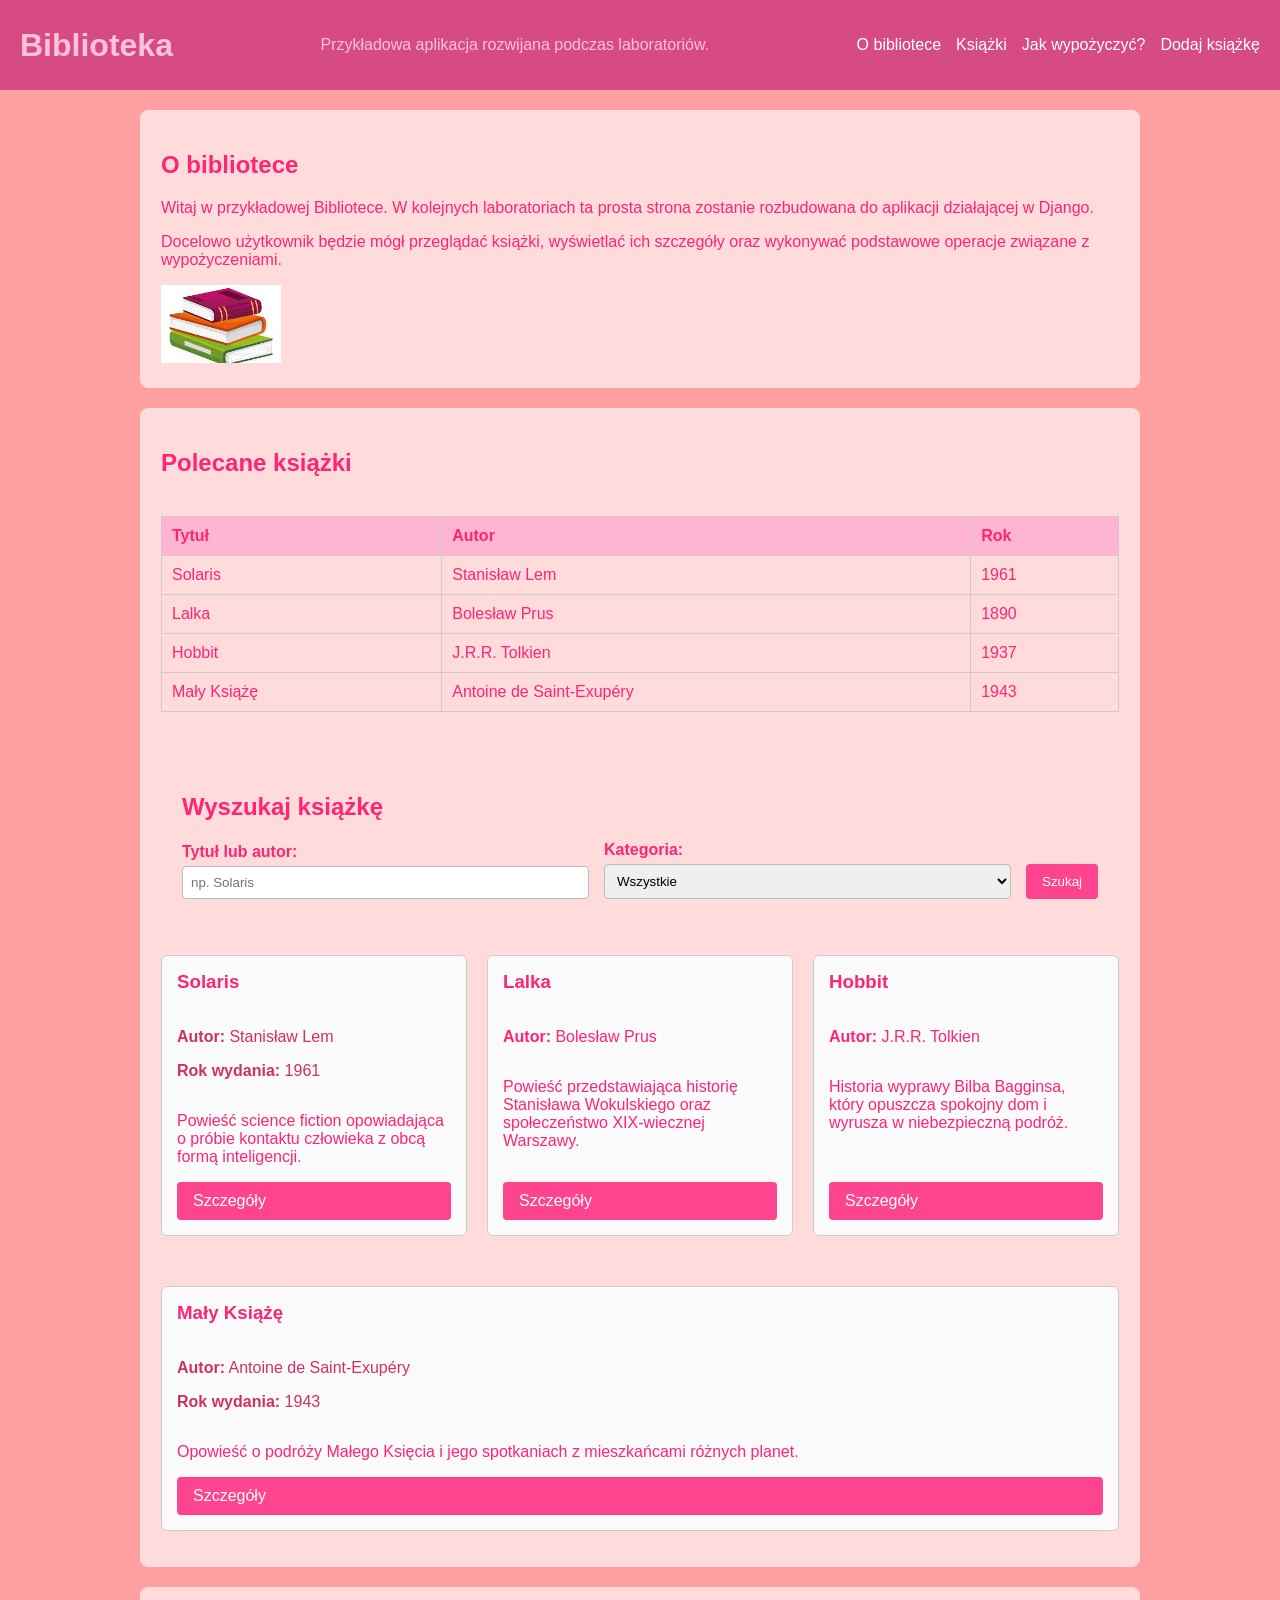
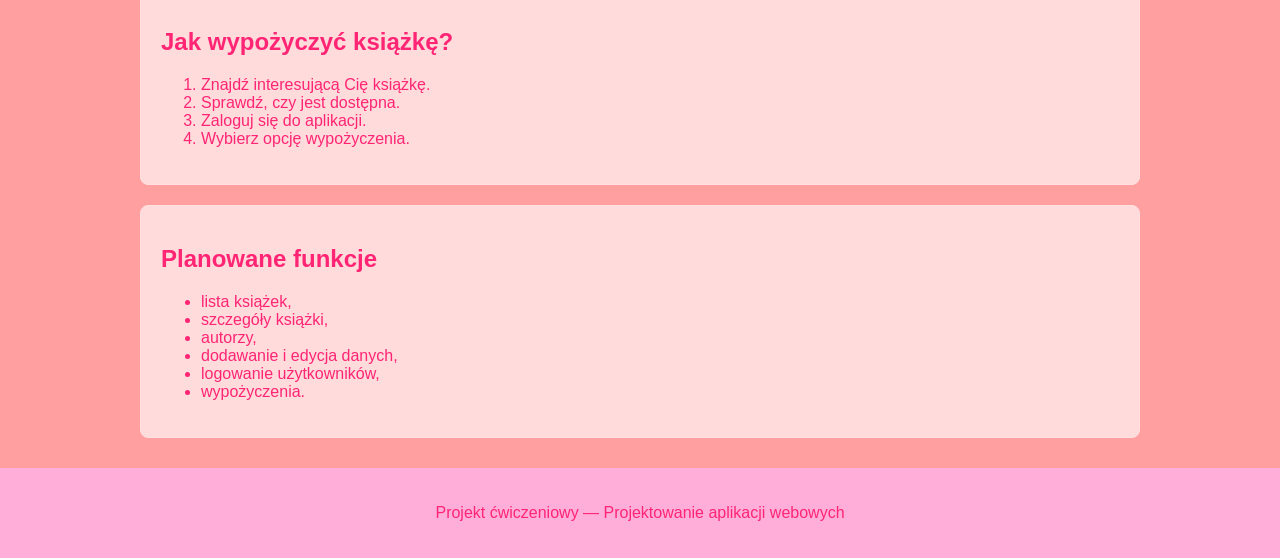
<file: frontend/index.html>
<!DOCTYPE html>
<html lang="pl">
<head>
    <meta charset="UTF-8">
    <meta name="viewport" content="width=device-width, initial-scale=1.0">
    <title>Biblioteka</title>
    <link rel="stylesheet" href="css/styles.css">
</head>
<body>

    <header>
        <h1>Biblioteka</h1>

        <p>
            Przykładowa aplikacja rozwijana podczas laboratoriów.
        </p>

        <nav>
            <a href="#about">O bibliotece</a>
            <a href="#books">Książki</a>
            <a href="#rules">Jak wypożyczyć?</a>
            <a href="add_book.html">
    Dodaj książkę
</a>
        </nav>
    </header>

    <main>

        <section id="about">
            <h2>O bibliotece</h2>

            <p>
                Witaj w przykładowej Bibliotece.
                W kolejnych laboratoriach ta prosta strona zostanie
                rozbudowana do aplikacji działającej w Django.
            </p>

            <p>
                Docelowo użytkownik będzie mógł przeglądać książki,
                wyświetlać ich szczegóły oraz wykonywać podstawowe
                operacje związane z wypożyczeniami.
            </p>

            <img
                src="[data-uri]"
                alt="Ikona książki"
                width="120"
            >
        </section>

        <section id="books">
            <h2>Polecane książki</h2>
            <div class="table-container">
            <table>
                <thead>
                    <tr>
                        <th>Tytuł</th>
                        <th>Autor</th>
                        <th>Rok</th>
                    </tr>
                </thead>
                <tbody>
                    <tr>
                        <td>Solaris</td>
                        <td>Stanisław Lem</td>
                        <td>1961</td>
                    </tr>
                    <tr>
                        <td>Lalka</td>
                        <td>Bolesław Prus</td>
                        <td>1890</td>
                    </tr>
                    <tr>
                        <td>Hobbit</td>
                        <td>J.R.R. Tolkien</td>
                        <td>1937</td>
                    </tr>
                    <tr>
    <td>Mały Książę</td>
    <td>Antoine de Saint-Exupéry</td>
    <td>1943</td>
</tr>
            </tbody>
            </table>
            </div>
        <section id="search">
        <h2>Wyszukaj książkę</h2>
        <form class="search-form" method="get">

                <div>
                    <label for="query">
                        Tytuł lub autor:
                    </label>

                    <input
                        type="text"
                        id="query"
                        name="query"
                        placeholder="np. Solaris"
                    >
                </div>
                <div>
                    <label for="search-category">
                        Kategoria:
                    </label>

                    <select
                        id="search-category"
                        name="category"
                    >
                        <option value="">
                            Wszystkie
                        </option>

                        <option value="fantasy">
                            Fantasy
                        </option>

                        <option value="science-fiction">
                            Science fiction
                        </option>

                        <option value="crime">
                            Kryminał
                        </option>
                    </select>
                </div>

                <button type="submit">
                    Szukaj
                </button>

            </form>
            </section>
            <div class="book-list">
            <article class="book-card">
                <h3>Solaris</h3>

                <div class="book-info">
                    <p>
                        <strong>Autor:</strong> Stanisław Lem
                    </p>

                    <p>
                        <strong>Rok wydania:</strong> 1961
                    </p>
                </div>

                <p>
                    Powieść science fiction opowiadająca o próbie
                    kontaktu człowieka z obcą formą inteligencji.
                </p>
                <a class="button-link" href="#">
                    Szczegóły
                </a>
            </article>

            <article class="book-card">
                <h3>Lalka</h3>

                <p>
                    <strong>Autor:</strong> Bolesław Prus
                </p>

                <p>
                    Powieść przedstawiająca historię Stanisława
                    Wokulskiego oraz społeczeństwo XIX-wiecznej Warszawy.
                </p>
                <a class="button-link" href="#">
                    Szczegóły
                </a>
            </article>

            <article class="book-card">
                <h3>Hobbit</h3>

                <p>
                    <strong>Autor:</strong> J.R.R. Tolkien
                </p>

                <p>
                    Historia wyprawy Bilba Bagginsa, który opuszcza
                    spokojny dom i wyrusza w niebezpieczną podróż.
                </p>
                <a class="button-link" href="#">
                    Szczegóły
                </a>
            </article>
            <article class="book-card">
                <h3>Mały Książę</h3>

                <div class="book-info">
                    <p>
                        <strong>Autor:</strong> Antoine de Saint-Exupéry
                    </p>

                    <p>
                        <strong>Rok wydania:</strong> 1943
                    </p>
                </div>

                <p>
                    Opowieść o podróży Małego Księcia i jego spotkaniach
                    z mieszkańcami różnych planet.
                </p>
                <a class="button-link" href="#">
                    Szczegóły
                </a>
            </article>
        </div>
        </section>

        <section id="rules">
            <h2>Jak wypożyczyć książkę?</h2>

            <ol>
                <li>Znajdź interesującą Cię książkę.</li>
                <li>Sprawdź, czy jest dostępna.</li>
                <li>Zaloguj się do aplikacji.</li>
                <li>Wybierz opcję wypożyczenia.</li>
            </ol>
        </section>

        <section>
            <h2>Planowane funkcje</h2>

            <ul>
                <li>lista książek,</li>
                <li>szczegóły książki,</li>
                <li>autorzy,</li>
                <li>dodawanie i edycja danych,</li>
                <li>logowanie użytkowników,</li>
                <li>wypożyczenia.</li>
            </ul>
        </section>

    </main>

    <footer>
        <p>
            Projekt ćwiczeniowy — Projektowanie aplikacji webowych
        </p>
    </footer>

</body>
</html>
</file>
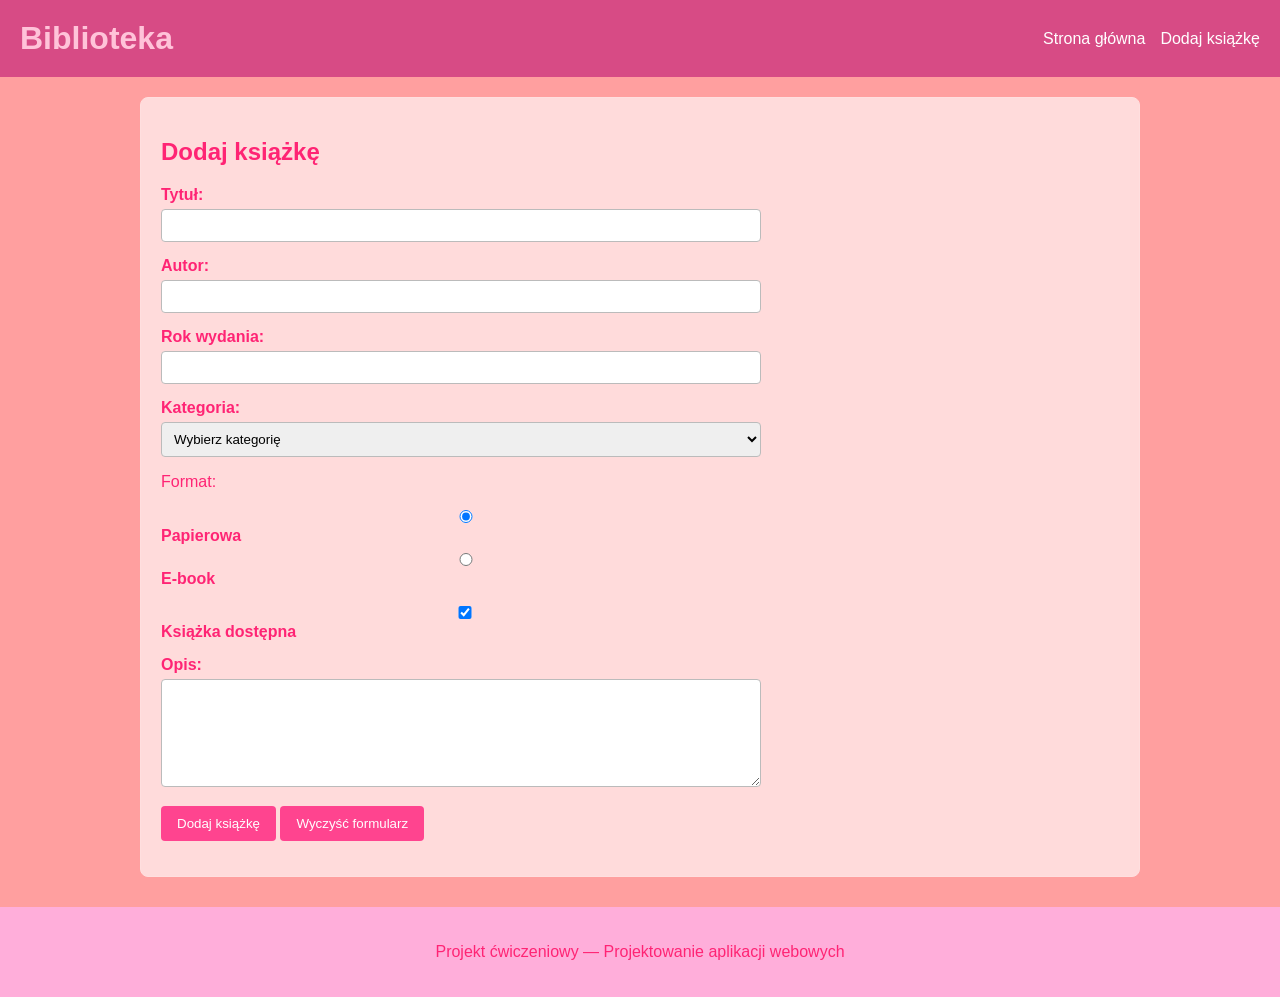
<file: frontend/add_book.html>
<!DOCTYPE html>
<html lang="pl">
<head>
    <meta charset="UTF-8">
    <meta name="viewport" content="width=device-width, initial-scale=1.0">
    <title>Dodaj książkę — Biblioteka</title>
    <link rel="stylesheet" href="css/styles.css">
</head>

<body>

    <header>
        <h1>Biblioteka</h1>

        <nav>
            <a href="index.html">Strona główna</a>
            <a href="add_book.html">Dodaj książkę</a>
        </nav>
    </header>

    <main>

        <section>
            <h2>Dodaj książkę</h2>

            <form method="post">

                <div>
                    <label for="title">
                        Tytuł:
                    </label>

                    <input
                        type="text"
                        id="title"
                        name="title"
                        required
                    >
                </div>

                <div>
                    <label for="author">
                        Autor:
                    </label>

                    <input
                        type="text"
                        id="author"
                        name="author"
                        required
                    >
                </div>

                <div>
                    <label for="year">
                        Rok wydania:
                    </label>

                    <input
                        type="number"
                        id="year"
                        name="year"
                        min="0"
                        max="2100"
                    >
                </div>

                <div>
                    <label for="category">
                        Kategoria:
                    </label>

                    <select
                        id="category"
                        name="category"
                    >
                        <option value="">
                            Wybierz kategorię
                        </option>

                        <option value="fantasy">
                            Fantasy
                        </option>

                        <option value="science-fiction">
                            Science fiction
                        </option>

                        <option value="crime">
                            Kryminał
                        </option>

                        <option value="other">
                            Inna
                        </option>
                    </select>
                </div>

                <div>
                    <p>Format:</p>

                    <input
                        type="radio"
                        id="paper"
                        name="format"
                        value="paper"
                        checked
                    >

                    <label for="paper">
                        Papierowa
                    </label>

                    <input
                        type="radio"
                        id="ebook"
                        name="format"
                        value="ebook"
                    >

                    <label for="ebook">
                        E-book
                    </label>
                </div>

                <div>
                    <input
                        type="checkbox"
                        id="available"
                        name="available"
                        checked
                    >

                    <label for="available">
                        Książka dostępna
                    </label>
                </div>

                <div>
                    <label for="description">
                        Opis:
                    </label>

                    <textarea
                        id="description"
                        name="description"
                        rows="6"
                        cols="50"
                    ></textarea>
                </div>

                <div>
                    <button type="submit">
                        Dodaj książkę
                    </button>

                    <button type="reset">
                        Wyczyść formularz
                    </button>
                </div>

            </form>
        </section>

    </main>

    <footer>
        <p>
            Projekt ćwiczeniowy — Projektowanie aplikacji webowych
        </p>
    </footer>

</body>
</html>
</file>
<file: frontend/css/styles.css>
body {
    margin: 0;
    background-color: #ff9f9f;
    color: #ff2474;

    font-family: Arial, Helvetica, sans-serif;
}
main {
    width: 90%;
    max-width: 1000px;

    margin: 0 auto;
}
section {
    background-color: rgb(255, 216, 236);

    margin: 20px 0;
    padding: 20px;

    border: 1px solid #dddddd;
}
section {
    background-color: rgb(255, 219, 219);

    margin: 20px 0;
    padding: 20px;

    border: 1px solid #ffdfdf;
    border-radius: 8px;
}
header {
    display: flex;

    justify-content: space-between;
    align-items: center;

    gap: 20px;

    background-color: #d74b85;
    color: rgb(255, 195, 217);

    padding: 20px;
}
header h1 {
    margin: 0;
}
nav {
    display: flex;
    gap: 15px;
}
nav a {
    color: white;
    text-decoration: none;
}
nav a:hover {
    text-decoration: underline;
}
.book-card {
    border: 1px solid #cccccc;
    border-radius: 6px;

    padding: 15px;
    margin: 15px 0;

    background-color: #fafafa;
}
.book-card h3 {
    margin-top: 0;
}
.book-info {
    color: #ce3067;
}
table {
    width: 100%;
    border-collapse: collapse;

    margin: 20px 0;
}
.table-container {
    overflow-x: auto;
}
th,
td {
    border: 1px solid #cccccc;
    padding: 10px;
    text-align: left;
}
th {
    background-color: #ffb4d2;
}
form {
    max-width: 600px;
}
form div {
    margin-bottom: 15px;
}
label {
    display: block;
    margin-bottom: 5px;

    font-weight: bold;
}
input,
select,
textarea {
    width: 100%;

    padding: 8px;

    border: 1px solid #bbbbbb;
    border-radius: 4px;

    box-sizing: border-box;
}
input[type="text"],
input[type="email"],
input[type="password"],
input[type="number"],
input[type="date"],
select,
textarea {
    width: 100%;

    padding: 8px;

    border: 1px solid #bbbbbb;
    border-radius: 4px;

    box-sizing: border-box;
}

button,
.button-link {
    display: inline-block;

    background-color: #ff448f;
    color: white;

    border: none;
    border-radius: 4px;

    padding: 10px 16px;

    text-decoration: none;

    cursor: pointer;
}

button:hover,
.button-link:hover {
    background-color: #ff4596;
}
footer {
    margin-top: 30px;
    padding: 20px;

    text-align: center;

    background-color: #ffaeda;
}
@media (max-width: 700px) {

    header {
        flex-direction: column;
        align-items: flex-start;
    }

    nav {
        flex-direction: column;
    }

    .search-form {
        flex-direction: column;
        align-items: stretch;
    }

    main {
        width: 95%;
    }

}
.book-list {
    display: flex;

    gap: 20px;
    flex-wrap: wrap;
}
.book-card {
    flex: 1 1 250px;
    display: flex;
    flex-direction: column;
    border: 1px solid #cccccc;
    border-radius: 6px;

    padding: 15px;

    background-color: #fafafa;
}
.book-card .button-link {
    margin-top: auto;
}
.search-form {
    display: flex;

    gap: 15px;

    align-items: end;

    max-width: none;
}
.search-form div {
    flex: 1;
    margin-bottom: 0;
}
.search-form button {
    flex: 0 0 auto;
}
</file>
